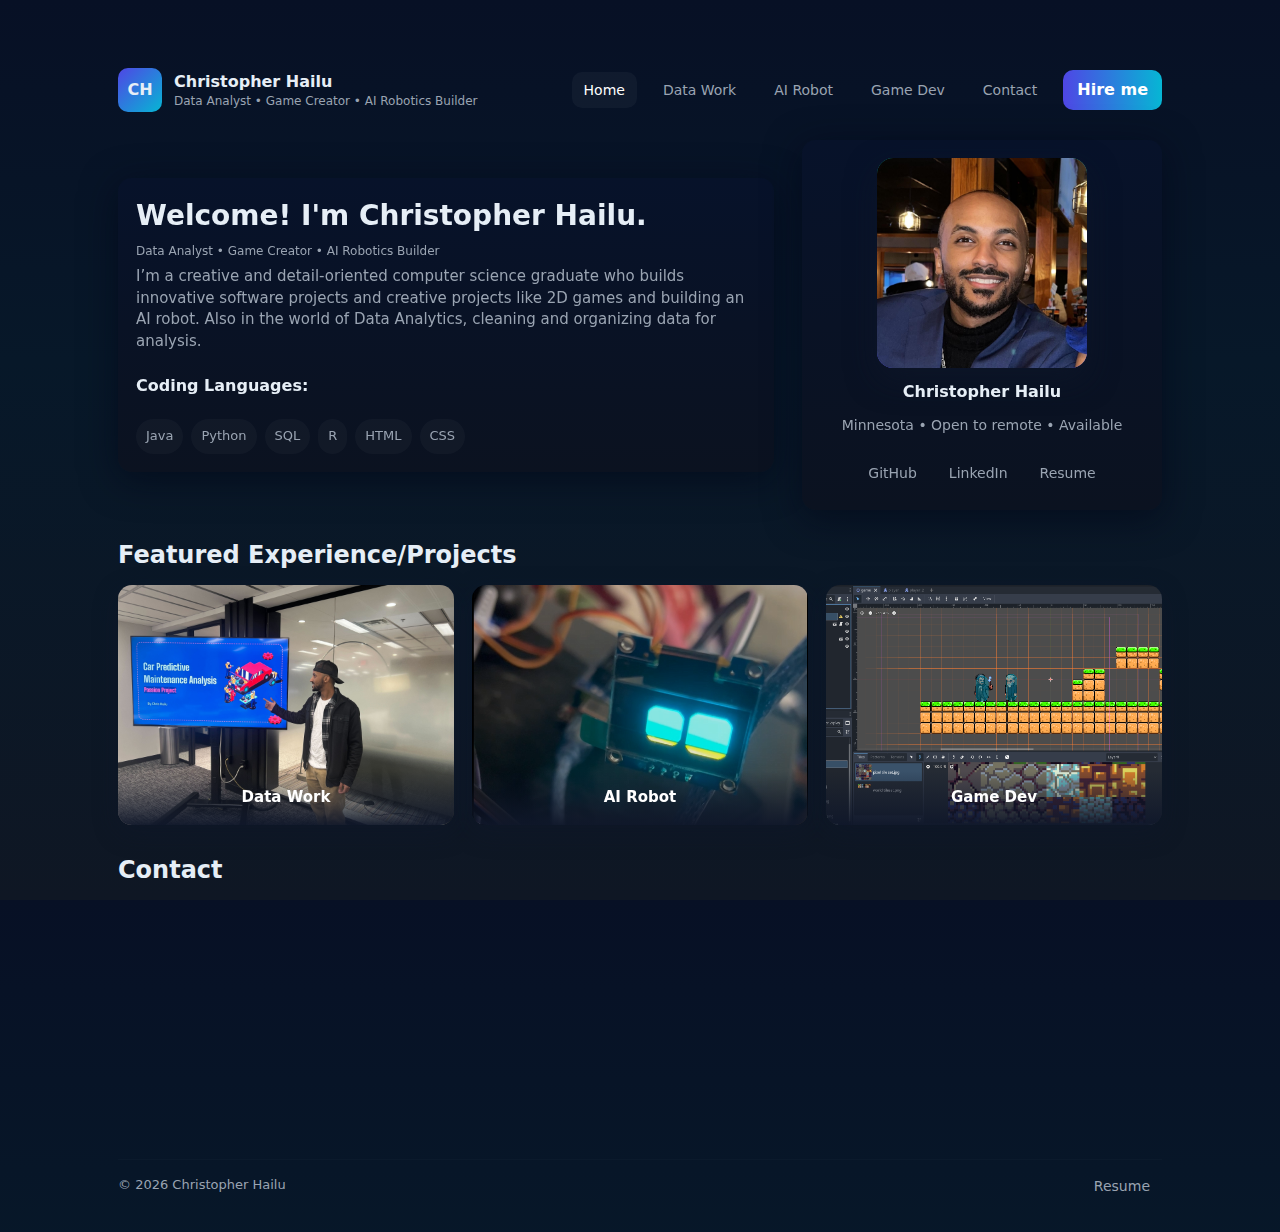
<file: index.html>
<!doctype html>
<html lang="en">
<head>
    <meta charset="utf-8" />
    <meta name="viewport" content="width=device-width,initial-scale=1" />
    <title>Portfolio — Christopher Hailu</title>
    <meta name="description" content="Christopher's portfolio showcasing experience, projects, skills, and contact information." />
    <link rel="icon" href="data:image/svg+xml,<svg xmlns=%22http://www.w3.org/2000/svg%22 viewBox=%220 0 100 100%22><text y=%22.9em%22 font-size=%2290%22>💻</text></svg>">
    <link rel="stylesheet" href="styles.css">
</head>
<body>
    <div class="wrap">
        <header>
            
            <a class="brand" href="index.html">
                <div class="logo">CH</div>
                <div>
                    <div style="font-weight:700">Christopher Hailu</div>
                    <div style="font-size:12px;color:var(--muted)">Data Analyst • Game Creator • AI Robotics Builder</div>
                </div>
            </a>

            <nav aria-label="Main navigation">
                <a class="btn" href="index.html">Home</a>
                <a class="btn" href="data-work.html">Data Work</a>
                <a class="btn" href="ai-robot.html">AI Robot</a>
                <a class="btn" href="video-game.html">Game Dev</a>
                <a class="btn" href="contact.html">Contact</a>
                <a class="cta" href="contact.html">Hire me</a>
            </nav>
        </header>

        <main>
            <div class="hero">
                <div class="intro card reveal" data-delay="0s">
                    <h1>Welcome! I'm Christopher Hailu.</h1>
                    <div style="font-size:12px;color:var(--muted)"> Data Analyst • Game Creator • AI Robotics Builder </div>
                    <p class="lead">I’m a creative and detail-oriented computer science graduate who builds innovative software projects and creative projects like 2D games and building an AI robot. Also in the world of Data Analytics, cleaning and organizing data for analysis.</p>
                    <h4>Coding Languages:</h4>
                    <div class="skills" aria-label="Skills">
                        
                        <div class="chip">Java</div>
                        <div class="chip">Python</div>
                        <div class="chip">SQL</div>
                        <div class="chip">R</div>
                        <div class="chip">HTML</div>
                        <div class="chip">CSS</div>
                        
                    </div>
                    
                    
                </div>

                <aside class="card profile reveal" aria-label="Profile" data-delay="0.06s">
                    <div class="avatar">
                        <img src="pics/chris1.jpg" alt="Christopher Hailu" class="avatar-img" style="--avatar-pos:50% 42%">
                    </div>
                    <div style="font-weight:700">Christopher Hailu</div>
                    <div class="meta">Minnesota • Open to remote • Available</div>
                    <div style="width:100%;margin-top:8px;display:flex;gap:8px;justify-content:center">
                        <a class="btn" href="https://github.com/C-Hailu" target="_blank" aria-label="GitHub">GitHub</a>
                        <a class="btn" href="https://www.linkedin.com/in/christopher-hailu-1428b92a5/" target="_blank"aria-label="LinkedIn">LinkedIn</a>
                        <a class="btn" href="pics/Christopher_Hailu_Resume.pdf" aria-label="Resume" target="_blank" >Resume</a>
                    </div>
                </aside>
            </div>

            <!-- Project buttons section -->
            <section id="projects">
                <h2 style="margin:0 0 12px 0">Featured Experience/Projects</h2>
                <div class="projects-grid reveal" data-delay="0s">
                    <a href="data-work.html" class="project-btn" aria-label="Data Work project">
                        <img src="pics/data_project.jpg" alt="Data Work">
                        <div class="project-btn-label">Data Work</div>
                    </a>
                    <a href="ai-robot.html" class="project-btn" aria-label="AI Robot project">
                        <img src="pics/eyes.png" alt="AI Robot">
                        <div class="project-btn-label">AI Robot</div>
                    </a>
                    <a href="video-game.html" class="project-btn" aria-label="Game Dev project">
                        <img src="pics/game.png" alt="Game Dev">
                        <div class="project-btn-label">Game Dev</div>
                    </a>
                </div>
            </section>

            

            <section id="contact">
                <h2 style="margin:0 0 12px 0">Contact</h2>
                <div class="card reveal" data-delay="0s">
                    <form id="contactForm" onsubmit="return handleSubmit(event)" aria-label="Contact form">
                        <div style="display:flex;gap:12px;flex-wrap:wrap">
                            <input name="name" placeholder="Your name" required style="flex:1 1 200px">
                            <input name="email" type="email" placeholder="Email" required style="flex:1 1 200px">
                        </div>
                        <div style="margin-top:10px">
                            <textarea name="message" rows="5" placeholder="Message" required style="width:100%"></textarea>
                        </div>
                        <div style="display:flex;gap:8px;margin-top:10px;align-items:center">
                            <button class="primary" type="submit">Send message</button>
                            <div style="color:var(--muted);font-size:13px">Or email: <a href="mailto:chrishailu0@gmail.com" style="color:inherit">you@example.com</a></div>
                        </div>
                        <div id="formMsg" style="margin-top:8px;color:#aee6b1;display:none"></div>
                    </form>
                </div>
            </section>
        </main>

        <footer>
            <div>© <span id="year"></span> Christopher Hailu</div>
            <div style="display:flex;gap:12px">
                <a class="btn" href="pics/Christopher_Hailu_Resume.pdf" aria-label="Resume" target="_blank" rel="noopener noreferrer">Resume</a>
                
            </div>
        </footer>
    </div>

    <script>
        // Small interactive helpers
        document.getElementById('year').textContent = new Date().getFullYear();

        function handleSubmit(e){
            e.preventDefault();
            const form = e.target;
            const msg = document.getElementById('formMsg');
            // Basic client-side feedback only. Replace with your API endpoint.
            msg.style.display = 'block';
            msg.textContent = 'Thanks — your message was sent (demo).';
            form.reset();
            setTimeout(()=> msg.style.display='none', 4000);
            return false;
        }

        // Highlight the active nav item based on the current filename
        (function setActiveNav(){
            try{
                const navLinks = document.querySelectorAll('nav a.btn, nav a.cta');
                const file = location.pathname.split('/').pop() || 'index.html';
                navLinks.forEach(a=>{
                    const href = (a.getAttribute('href')||'').split('/').pop();
                    if(!href) return;
                    if(href === file || (file === '' && (href === 'index.html'))){
                        a.classList.add('active');
                    }
                });
            }catch(e){/* ignore */}
        })();

        // Scroll reveal using IntersectionObserver
        (function initReveal(){
            try{
                const items = document.querySelectorAll('.reveal');
                if(!items.length) return;
                const io = new IntersectionObserver((entries, obs)=>{
                    entries.forEach(entry=>{
                        if(entry.isIntersecting){
                            const el = entry.target;
                            const delay = el.dataset.delay || '0s';
                            el.style.setProperty('--delay', delay);
                            el.classList.add('active');
                            obs.unobserve(el);
                        }
                    });
                },{threshold:0.12, rootMargin:'0px 0px -8% 0px'});
                items.forEach(i=> io.observe(i));
            }catch(e){/* ignore */}
        })();
    </script>
</body>
</html>
</file>
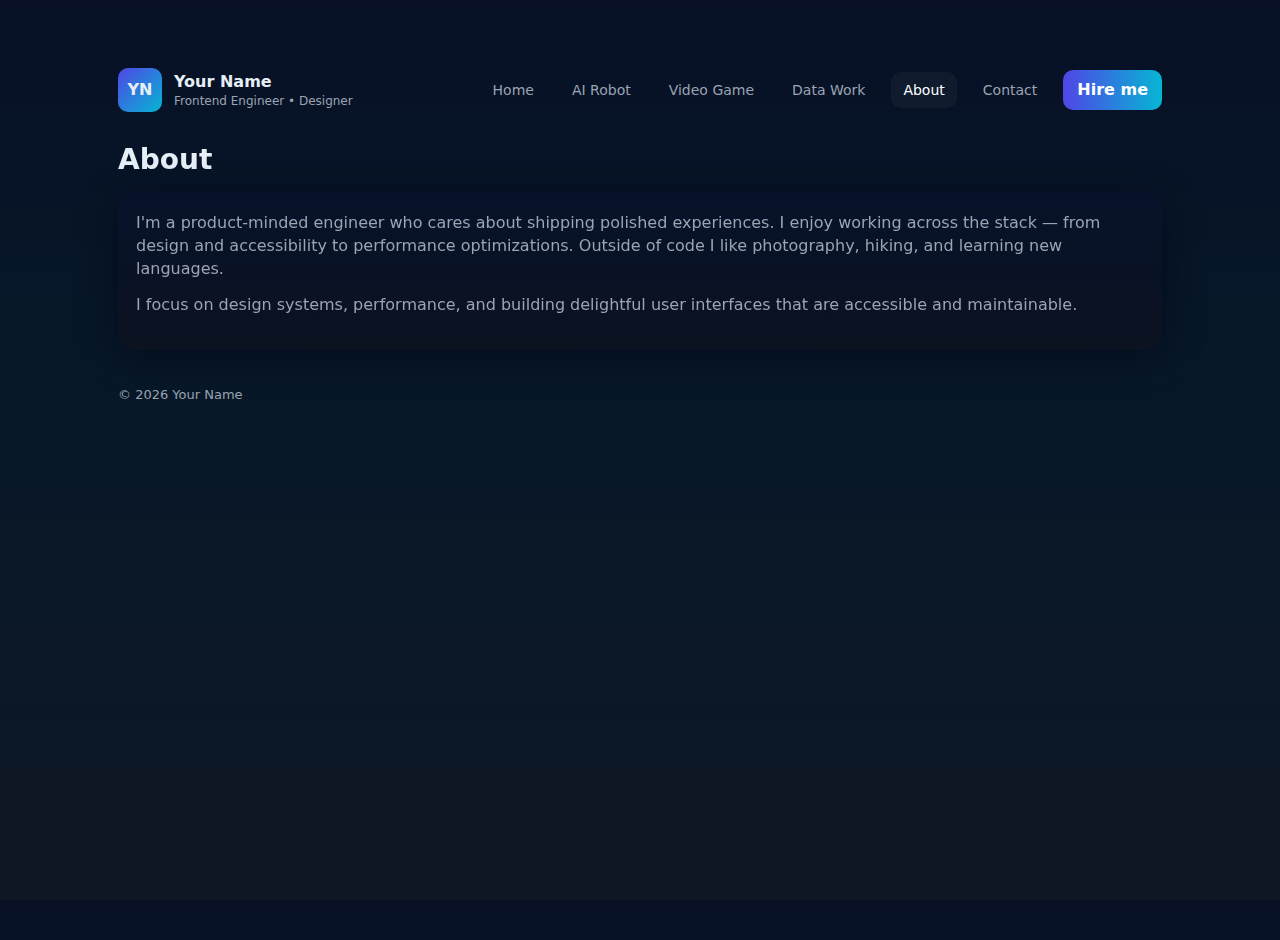
<file: about.html>
<!doctype html>
<html lang="en">
<head>
    <meta charset="utf-8" />
    <meta name="viewport" content="width=device-width,initial-scale=1" />
    <title>About — Your Name</title>
    <meta name="description" content="About — Personal background and approach." />
    <link rel="icon" href="data:image/svg+xml,<svg xmlns=%22http://www.w3.org/2000/svg%22 viewBox=%220 0 100 100%22><text y=%22.9em%22 font-size=%2290%22>🌐</text></svg>">
    <link rel="stylesheet" href="styles.css">
</head>
<body>
    <div class="wrap">
        <header>
            <a class="brand" href="index.html">
                <div class="logo">YN</div>
                <div>
                    <div style="font-weight:700">Your Name</div>
                    <div style="font-size:12px;color:var(--muted)">Frontend Engineer • Designer</div>
                </div>
            </a>

            <nav aria-label="Main navigation">
                <a class="btn" href="index.html">Home</a>
                <a class="btn" href="ai-robot.html">AI Robot</a>
                <a class="btn" href="video-game.html">Video Game</a>
                <a class="btn" href="data-work.html">Data Work</a>
                <a class="btn" href="about.html">About</a>
                <a class="btn" href="contact.html">Contact</a>
                <a class="cta" href="contact.html">Hire me</a>
            </nav>
        </header>

        <main>
            <section>
                <h1 class="reveal" data-delay="0s" style="margin:0 0 12px 0">About</h1>
                <div class="card reveal" data-delay="0.06s">
                    <p style="margin:0;color:var(--muted)">I'm a product-minded engineer who cares about shipping polished experiences. I enjoy working across the stack — from design and accessibility to performance optimizations. Outside of code I like photography, hiking, and learning new languages.</p>
                    <p style="margin-top:12px;color:var(--muted)">I focus on design systems, performance, and building delightful user interfaces that are accessible and maintainable.</p>
                </div>
            </section>
        </main>

        <footer style="margin-top:28px;color:var(--muted);font-size:13px">
            <div>© <span id="year"></span> Your Name</div>
        </footer>
    </div>

    <script>
        document.getElementById('year').textContent = new Date().getFullYear();
        (function setActiveNav(){
            try{
                const navLinks = document.querySelectorAll('nav a.btn, nav a.cta');
                const file = location.pathname.split('/').pop() || 'index.html';
                navLinks.forEach(a=>{
                    const href = (a.getAttribute('href')||'').split('/').pop();
                    if(href === file || (file === '' && (href === 'index.html'))){ a.classList.add('active'); }
                });
            }catch(e){}
        })();

        // Scroll reveal using IntersectionObserver (same behaviour as homepage)
        (function initReveal(){
            try{
                const items = document.querySelectorAll('.reveal');
                if(!items.length) return;
                const io = new IntersectionObserver((entries, obs)=>{
                    entries.forEach(entry=>{
                        if(entry.isIntersecting){
                            const el = entry.target;
                            const delay = el.dataset.delay || '0s';
                            el.style.setProperty('--delay', delay);
                            el.classList.add('active');
                            obs.unobserve(el);
                        }
                    });
                },{threshold:0.12, rootMargin:'0px 0px -8% 0px'});
                items.forEach(i=> io.observe(i));
            }catch(e){}
        })();
    </script>
</body>
</html>
</file>
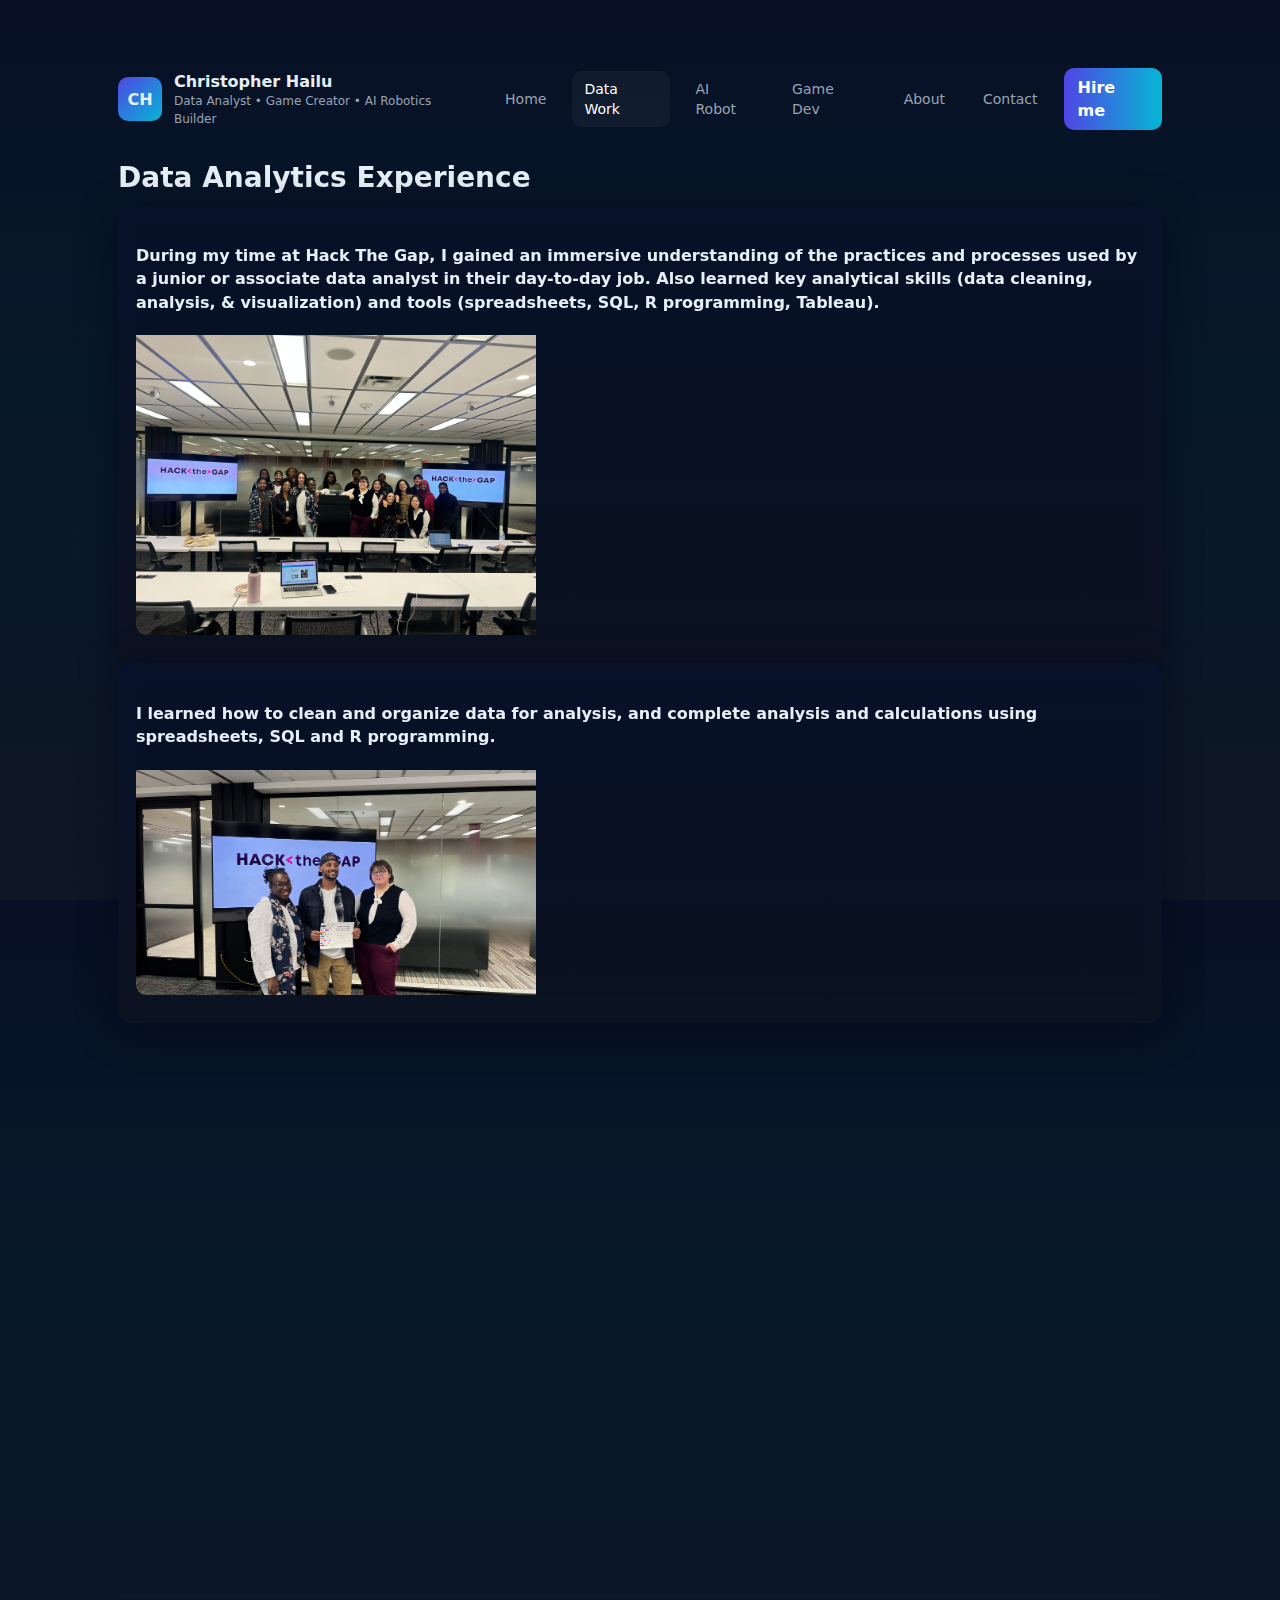
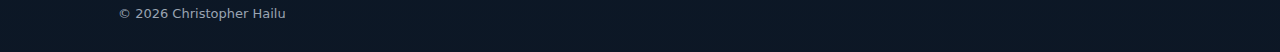
<file: data-work.html>
<!doctype html>
<html lang="en">
<head>
    <meta charset="utf-8" />
    <meta name="viewport" content="width=device-width,initial-scale=1" />
    <title>Data Analytics — Christopher Hailu</title>
    <link rel="stylesheet" href="styles.css">
</head>
<body>
    <div class="wrap">
        <header>
            <a class="brand" href="index.html">
                <div class="logo">CH</div>
                <div>
                    <div style="font-weight:700">Christopher Hailu</div>
                    <div style="font-size:12px;color:var(--muted)">Data Analyst • Game Creator • AI Robotics Builder</div>
                </div>
            </a>

            <nav aria-label="Main navigation">
                <a class="btn" href="index.html">Home</a>
                <a class="btn" href="data-work.html">Data Work</a>
                <a class="btn" href="ai-robot.html">AI Robot</a>
                <a class="btn" href="video-game.html">Game Dev</a>
                <a class="btn" href="about.html">About</a>
                <a class="btn" href="contact.html">Contact</a>
                <a class="cta" href="contact.html">Hire me</a>
            </nav>
        </header>

        <main>
            <h1 class="reveal" data-delay="0s">Data Analytics Experience</h1>
            <div class="card reveal" data-delay="0.06s">
                <div class="project-media">
                    <h4>During my time at Hack The Gap, I gained an immersive understanding of the practices and processes used by a junior or associate data analyst in their day-to-day job.
Also learned key analytical skills (data cleaning, analysis, & visualization) and tools (spreadsheets, SQL, R programming, Tableau). </h4>
                    <img src="pics/hackthegap.jpg" alt="Data dashboard screenshot">
                </div>
                
                
            </div>
            <div class="card reveal" data-delay="0.06s">
                <div class="project-media">
                    <h4>I learned how to clean and organize data for analysis, and complete analysis and calculations using spreadsheets, SQL and R programming.</h4>
                    <img src="pics/pepe.jpg" alt="Data dashboard screenshot">
                </div>
                
                
            </div>
            <div class="card reveal" data-delay="0.06s">
                <div class="project-media">
                    <h4>Then lastly, understanding how to put together visualizations and presentations of data findings in dashboards, and commonly used visualization platforms.</h4>
                    <img src="pics/data_project.jpg" alt="Data dashboard screenshot">
                </div>
                
                <h3 style="margin-top:12px">Solo and Partner Projects:</h3>
                <ul style="color:var(--muted)">
                    <li><a href="https://docs.google.com/presentation/d/1HfDDQgCnptWrNbh_OxctnK6-gNeszDoU2X3pteTYu4w/edit?usp=sharing" target="_blank">Car Predictive Maintenance Analysis</a></li>
                    <li><a href="https://docs.google.com/presentation/d/1XlyEG_vPExzqQO8HhW3cxb8ME_XFigGYg5Y9jhJTNLo/edit?usp=sharing" target="_blank">Bike Share Analysis</a></li>
                </ul>
            </div>
        </main>

        <footer style="margin-top:28px;color:var(--muted);font-size:13px">
            <div>© <span id="year"></span> Christopher Hailu</div>
        </footer>
    </div>

    <script>
        document.getElementById('year').textContent = new Date().getFullYear();
        (function setActiveNav(){try{const navLinks=document.querySelectorAll('nav a.btn,nav a.cta');const file=location.pathname.split('/').pop()||'index.html';navLinks.forEach(a=>{const href=(a.getAttribute('href')||'').split('/').pop();if(href===file|| (file===''&&(href==='index.html'))){a.classList.add('active')}})}catch(e){} })();
        (function initReveal(){try{const items=document.querySelectorAll('.reveal');if(!items.length)return;const io=new IntersectionObserver((entries,obs)=>{entries.forEach(entry=>{if(entry.isIntersecting){const el=entry.target;const delay=el.dataset.delay||'0s';el.style.setProperty('--delay',delay);el.classList.add('active');obs.unobserve(el)}})},{threshold:0.12,rootMargin:'0px 0px -8% 0px'});items.forEach(i=>io.observe(i))}catch(e){}})();
    </script>
</body>
</html>
</file>
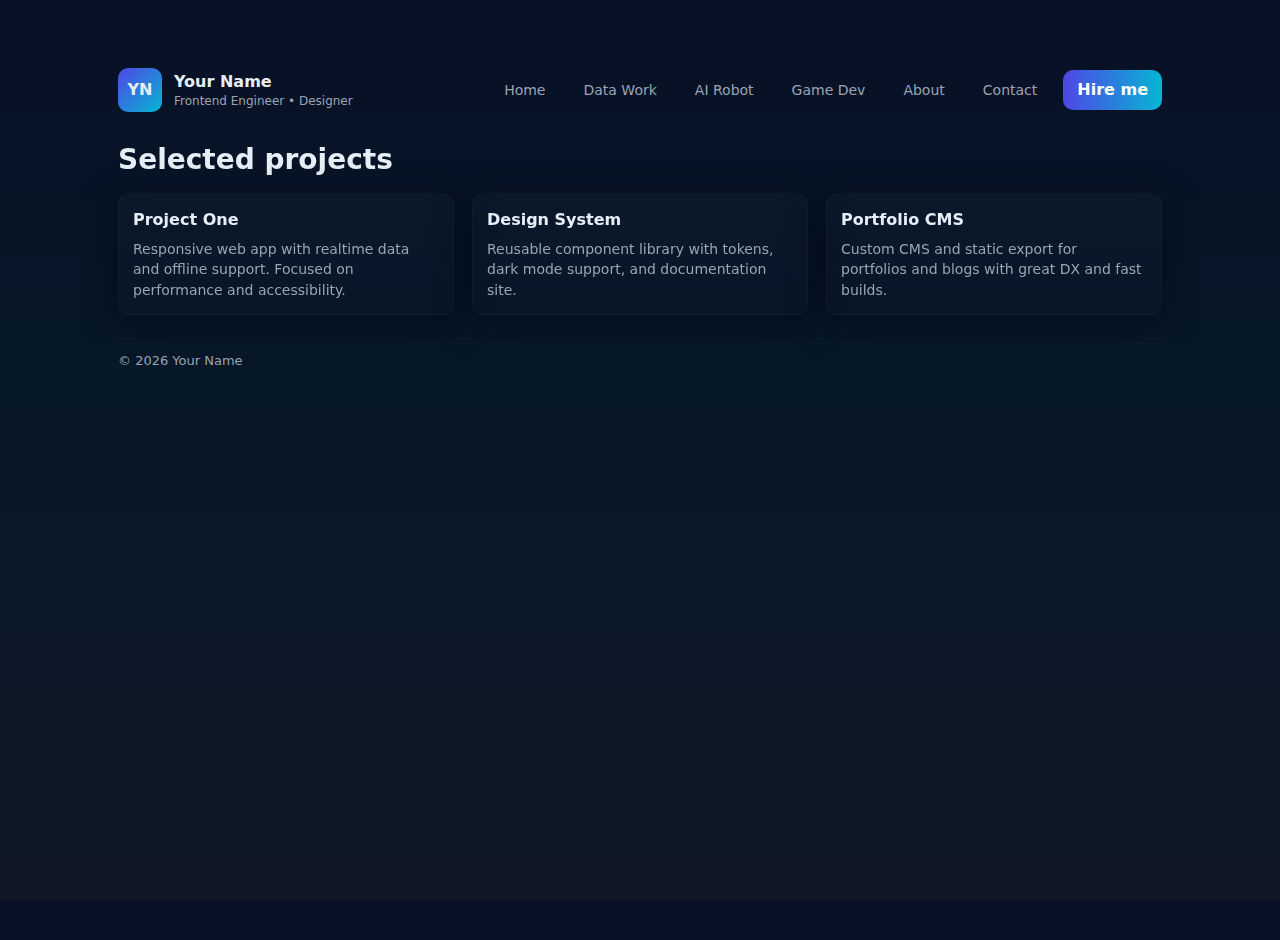
<file: projects.html>
<!doctype html>
<html lang="en">
<head>
    <meta charset="utf-8" />
    <meta name="viewport" content="width=device-width,initial-scale=1" />
    <title>Projects — Your Name</title>
    <meta name="description" content="Selected projects." />
    <link rel="icon" href="data:image/svg+xml,<svg xmlns=%22http://www.w3.org/2000/svg%22 viewBox=%220 0 100 100%22><text y=%22.9em%22 font-size=%2290%22>🌐</text></svg>">
    <link rel="stylesheet" href="styles.css">
</head>
<body>
    <div class="wrap">
        <header>
            <a class="brand" href="index.html">
                <div class="logo">YN</div>
                <div>
                    <div style="font-weight:700">Your Name</div>
                    <div style="font-size:12px;color:var(--muted)">Frontend Engineer • Designer</div>
                </div>
            </a>

            <nav aria-label="Main navigation">
                <a class="btn" href="index.html">Home</a>
                <a class="btn" href="data-work.html">Data Work</a>
                <a class="btn" href="ai-robot.html">AI Robot</a>
                <a class="btn" href="video-game.html">Game Dev</a>
                <a class="btn" href="about.html">About</a>
                <a class="btn" href="contact.html">Contact</a>
                <a class="cta" href="contact.html">Hire me</a>
            </nav>
        </header>

        <main>
            <h1 class="reveal" data-delay="0s" style="margin:0 0 12px 0">Selected projects</h1>
            <div class="grid">
                <article class="project card reveal" data-delay="0s">
                    <h3>Project One</h3>
                    <p>Responsive web app with realtime data and offline support. Focused on performance and accessibility.</p>
                </article>
                <article class="project card reveal" data-delay="0.06s">
                    <h3>Design System</h3>
                    <p>Reusable component library with tokens, dark mode support, and documentation site.</p>
                </article>
                <article class="project card reveal" data-delay="0.12s">
                    <h3>Portfolio CMS</h3>
                    <p>Custom CMS and static export for portfolios and blogs with great DX and fast builds.</p>
                </article>
            </div>
        </main>

        <footer style="margin-top:28px;color:var(--muted);font-size:13px">
            <div>© <span id="year"></span> Your Name</div>
        </footer>
    </div>

    <script>
        document.getElementById('year').textContent = new Date().getFullYear();
        (function setActiveNav(){
            try{
                const navLinks = document.querySelectorAll('nav a.btn, nav a.cta');
                const file = location.pathname.split('/').pop() || 'index.html';
                navLinks.forEach(a=>{
                    const href = (a.getAttribute('href')||'').split('/').pop();
                    if(href === file || (file === '' && (href === 'index.html'))){ a.classList.add('active'); }
                });
            }catch(e){}
        })();

        // Scroll reveal using IntersectionObserver
        (function initReveal(){
            try{
                const items = document.querySelectorAll('.reveal');
                if(!items.length) return;
                const io = new IntersectionObserver((entries, obs)=>{
                    entries.forEach(entry=>{
                        if(entry.isIntersecting){
                            const el = entry.target;
                            const delay = el.dataset.delay || '0s';
                            el.style.setProperty('--delay', delay);
                            el.classList.add('active');
                            obs.unobserve(el);
                        }
                    });
                },{threshold:0.12, rootMargin:'0px 0px -8% 0px'});
                items.forEach(i=> io.observe(i));
            }catch(e){}
        })();
    </script>
</body>
</html>
</file>
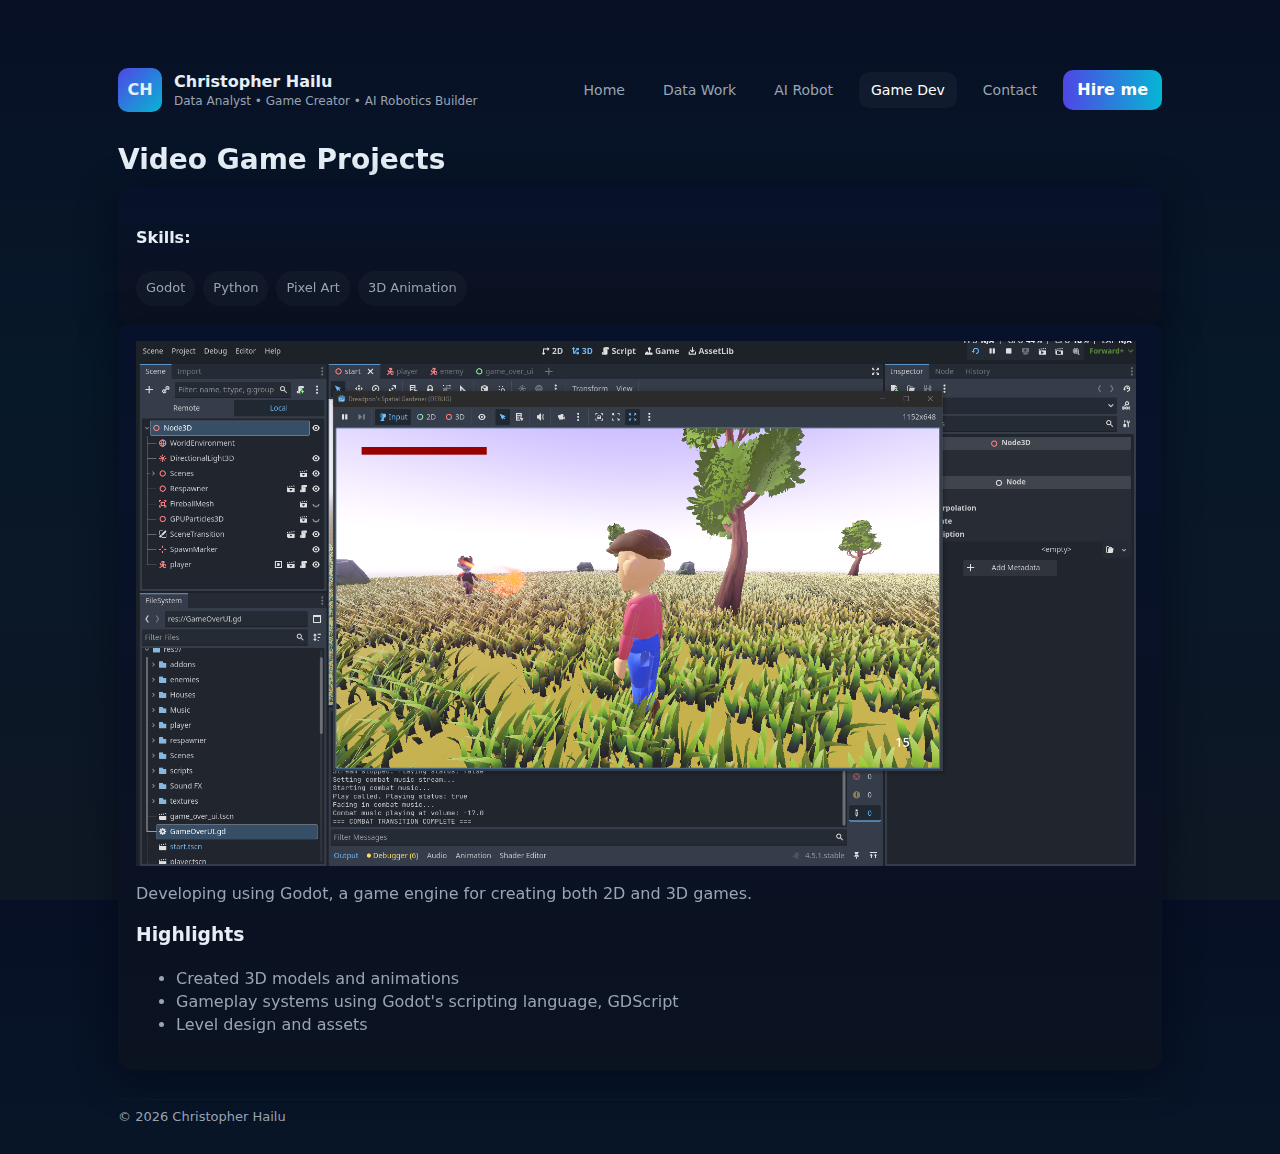
<file: video-game.html>
<!doctype html>
<html lang="en">
<head>
    <meta charset="utf-8" />
    <meta name="viewport" content="width=device-width,initial-scale=1" />
    <title>Video Game — Christopher Hailu</title>
    <link rel="stylesheet" href="styles.css">
</head>
<body>
    <div class="wrap">
        <header>
            <a class="brand" href="index.html">
                <div class="logo">CH</div>
                <div>
                    <div style="font-weight:700">Christopher Hailu</div>
                    <div style="font-size:12px;color:var(--muted)">Data Analyst • Game Creator • AI Robotics Builder</div>
                </div>
            </a>

            <nav aria-label="Main navigation">
                <a class="btn" href="index.html">Home</a>
                <a class="btn" href="data-work.html">Data Work</a>
                <a class="btn" href="ai-robot.html">AI Robot</a>
                <a class="btn" href="video-game.html">Game Dev</a>
                <a class="btn" href="contact.html">Contact</a>
                <a class="cta" href="contact.html">Hire me</a>
            </nav>
        </header>

        <main>
            <h1 class="reveal" data-delay="0s">Video Game Projects</h1>

            <div class="intro card reveal" data-delay="0s">
                    
                    <h4>Skills:</h4>
                    <div class="skills" aria-label="Skills">
                        
                        <div class="chip">Godot</div>
                        <div class="chip">Python</div>
                        <div class="chip">Pixel Art</div>
                        <div class="chip">3D Animation</div>
                    </div>
                    
                    
            </div>

            <div class="card reveal" data-delay="0.06s">
                <div class="project-media2" >
                    <img src="pics/3dgame.png" alt="Game screenshot">
                </div>
                <p style="color:var(--muted)">Developing using Godot, a game engine for creating both 2D and 3D games.</p>
                <h3 style="margin-top:12px">Highlights</h3>
                <ul style="color:var(--muted)">
                    <li>Created 3D models and animations</li>
                    <li>Gameplay systems using Godot's scripting language, GDScript</li>
                    <li>Level design and assets</li>
                </ul>
            </div>
        </main>

        <footer style="margin-top:28px;color:var(--muted);font-size:13px">
            <div>© <span id="year"></span> Christopher Hailu</div>
        </footer>
    </div>

    <script>
        document.getElementById('year').textContent = new Date().getFullYear();
        (function setActiveNav(){try{const navLinks=document.querySelectorAll('nav a.btn,nav a.cta');const file=location.pathname.split('/').pop()||'index.html';navLinks.forEach(a=>{const href=(a.getAttribute('href')||'').split('/').pop();if(href===file|| (file===''&&(href==='index.html'))){a.classList.add('active')}})}catch(e){} })();
        (function initReveal(){try{const items=document.querySelectorAll('.reveal');if(!items.length)return;const io=new IntersectionObserver((entries,obs)=>{entries.forEach(entry=>{if(entry.isIntersecting){const el=entry.target;const delay=el.dataset.delay||'0s';el.style.setProperty('--delay',delay);el.classList.add('active');obs.unobserve(el)}})},{threshold:0.12,rootMargin:'0px 0px -8% 0px'});items.forEach(i=>io.observe(i))}catch(e){}})();
    </script>
</body>
</html>
</file>
<file: styles.css>
:root{
    --bg:#0f1724;
    --card:#0b1220;
    --muted:#9aa4b2;
    --accent:#4f46e5;
    --glass: rgba(255,255,255,0.03);
    --radius:12px;
    --max:1100px;
    color-scheme: dark;
}
*{box-sizing:border-box}
html,body{height:100%}
body{
    margin:0;
    font-family:Inter, ui-sans-serif, system-ui, -apple-system, "Segoe UI", Roboto, "Helvetica Neue", Arial;
    background:linear-gradient(180deg,#071025 0%, #071829 40%, var(--bg) 100%);
    color:#e6eef6;
    -webkit-font-smoothing:antialiased;
    -moz-osx-font-smoothing:grayscale;
    line-height:1.45;
}
.wrap{
    max-width:var(--max);
    margin:40px auto;
    padding:28px;
}

header{
    display:flex;
    gap:16px;
    align-items:center;
    justify-content:space-between;
    margin-bottom:28px;
}
.brand{display:flex;gap:12px;align-items:center;text-decoration:none;color:inherit}
.logo{width:44px;height:44px;border-radius:10px;background:linear-gradient(135deg,var(--accent),#06b6d4);display:grid;place-items:center;font-weight:700}
nav{display:flex;gap:14px;align-items:center}
a.btn{color:var(--muted);text-decoration:none;padding:8px 12px;border-radius:10px;transition:all .18s;font-size:14px}
a.btn.active{ color:#fff; background:rgba(255,255,255,0.04); }
a.btn:hover{color:#fff;background:var(--glass)}
.cta{background:linear-gradient(90deg,var(--accent),#06b6d4);color:#fff;padding:8px 14px;border-radius:10px;font-weight:600;text-decoration:none}
.hamburger{display:none;flex-direction:column;gap:5px;background:none;border:none;cursor:pointer;padding:8px}
.hamburger span{width:24px;height:2px;background:var(--muted);border-radius:2px;transition:all .3s ease}
.hamburger.active span:nth-child(1){transform:rotate(45deg) translate(8px, 8px)}
.hamburger.active span:nth-child(2){opacity:0}
.hamburger.active span:nth-child(3){transform:rotate(-45deg) translate(8px, -8px)}
.mobile-nav{display:none;position:absolute;top:70px;left:0;right:0;background:linear-gradient(180deg,#07122a 0%,var(--card) 100%);flex-direction:column;gap:12px;padding:16px;border-bottom:1px solid rgba(255,255,255,0.03)}
.mobile-nav.active{display:flex}
.mobile-nav a{color:var(--muted);text-decoration:none;padding:12px;border-radius:10px;transition:all .18s;font-size:14px}
.mobile-nav a:hover{color:#fff;background:var(--glass)}
.mobile-nav a.active{color:#fff;background:rgba(255,255,255,0.04)}

.hero{display:grid;grid-template-columns:1fr 360px;gap:28px;align-items:center;margin-bottom:28px}
.intro{background:linear-gradient(180deg,rgba(255,255,255,0.02),transparent);padding:24px;border-radius:var(--radius);box-shadow:0 6px 24px rgba(2,6,23,0.6)}
h1{margin:0 0 6px 0;font-size:28px}
p.lead{margin:6px 0 14px;color:var(--muted);font-size:15px}
.skills{display:flex;flex-wrap:wrap;gap:8px}
.chip{background:rgba(255,255,255,0.03);padding:8px 10px;border-radius:999px;font-size:13px;color:var(--muted)}

.card{background:linear-gradient(180deg,#07122a 0%,var(--card) 100%);padding:18px;border-radius:14px;box-shadow:0 8px 36px rgba(2,6,23,0.6)}
.profile{display:flex;flex-direction:column;gap:12px;align-items:center;text-align:center}
.avatar{width:210px;height:210px;border-radius:16px;background:linear-gradient(180deg,#0ea5a4,#4f46e5);display:grid;place-items:center;font-size:36px;box-shadow:0 12px 30px rgba(15,23,42,0.6);color:white;font-weight:700}
.avatar{overflow:hidden}
.avatar-img{width:100%;height:100%;object-fit:cover;display:block;object-position:var(--avatar-pos,50% 35%)}
.meta{color:var(--muted);font-size:14px}

section{margin-bottom:28px}
.grid{display:grid;grid-template-columns:repeat(3,1fr);gap:18px}
.project{padding:14px;border-radius:12px;background:linear-gradient(180deg,rgba(255,255,255,0.02),transparent);border:1px solid rgba(255,255,255,0.03)}
.project h3{margin:0 0 8px 0;font-size:16px}
.project p{margin:0;color:var(--muted);font-size:14px}
.project .meta{margin-top:12px;display:flex;gap:8px;flex-wrap:wrap}
.tag{font-size:12px;padding:6px 8px;border-radius:8px;background:rgba(255,255,255,0.02);color:var(--muted)}

footer{display:flex;justify-content:space-between;align-items:center;color:var(--muted);font-size:13px;padding-top:8px;border-top:1px solid rgba(255,255,255,0.02)}

@media (max-width:1000px){.hero{grid-template-columns:1fr 320px}.grid{grid-template-columns:repeat(2,1fr)}}
@media (max-width:720px){.wrap{padding:18px;margin:18px}.hero{grid-template-columns:1fr}nav{display:none}.hamburger{display:flex}.grid{grid-template-columns:1fr}header{align-items:flex-start;gap:8px}}

a:focus, button:focus, input:focus, textarea:focus{outline:2px solid rgba(79,70,229,0.3);outline-offset:2px}
form .row{display:flex;gap:10px}
input, textarea{background:rgba(255,255,255,0.02);border:1px solid rgba(255,255,255,0.03);color:inherit;padding:10px;border-radius:8px;width:100%}
button.primary{background:var(--accent);border:0;color:#fff;padding:10px 12px;border-radius:10px;font-weight:600;cursor:pointer}
.empty{display:grid;place-items:center;padding:30px;border-radius:12px;background:linear-gradient(180deg,rgba(255,255,255,0.01),transparent);color:var(--muted)}

/* Scroll reveal utilities */
.reveal{
    opacity:0;
    transform:translateY(18px);
    transition:opacity .6s ease, transform .6s ease;
    will-change:opacity, transform;
}
.reveal.active{
    opacity:1;
    transform:none;
}
.reveal{transition-delay:var(--delay, 0s)}

/* Project media (images / videos) */
.project-media{border-radius:10px;overflow:hidden;margin-bottom:10px;background:rgba(0,0,0,0.04)}
.project-media img,.project-media video{width:400px;height:auto;display:block;object-fit:cover}
.project-media2 img{width:1000px;height:auto;display:block;object-fit:cover}
.project .project-media{height:160px}
@media (max-width:720px){.project .project-media{height:220px}}

/* Project grid and buttons */
.projects-grid{display:grid;grid-template-columns:repeat(3,1fr);gap:18px;margin-bottom:28px}
.project-btn{position:relative;display:flex;flex-direction:column;align-items:center;justify-content:flex-end;height:240px;border-radius:14px;overflow:hidden;text-decoration:none;cursor:pointer;transition:all .3s ease;filter:brightness(1);box-shadow:0 8px 24px rgba(15,23,42,0.4)}
.project-btn:hover{filter:brightness(1.3);box-shadow:0 12px 36px rgba(79,70,229,0.4)}
.project-btn img{position:absolute;top:0;left:0;width:100%;height:100%;object-fit:cover;z-index:0}
.project-btn-label{position:relative;z-index:1;background:linear-gradient(180deg,transparent,rgba(15,23,42,0.95));width:100%;padding:16px;text-align:center;color:#fff;font-weight:600;font-size:15px}
@media (max-width:720px){.projects-grid{grid-template-columns:1fr}}

/* Side-by-side media container */
.media-container{display:grid;grid-template-columns:1fr 1fr;gap:16px;margin-bottom:16px}
.media-item{border-radius:10px;overflow:hidden;width:100%;height:auto;display:block;object-fit:cover}
@media (max-width:720px){.media-container{grid-template-columns:1fr}}
</file>
